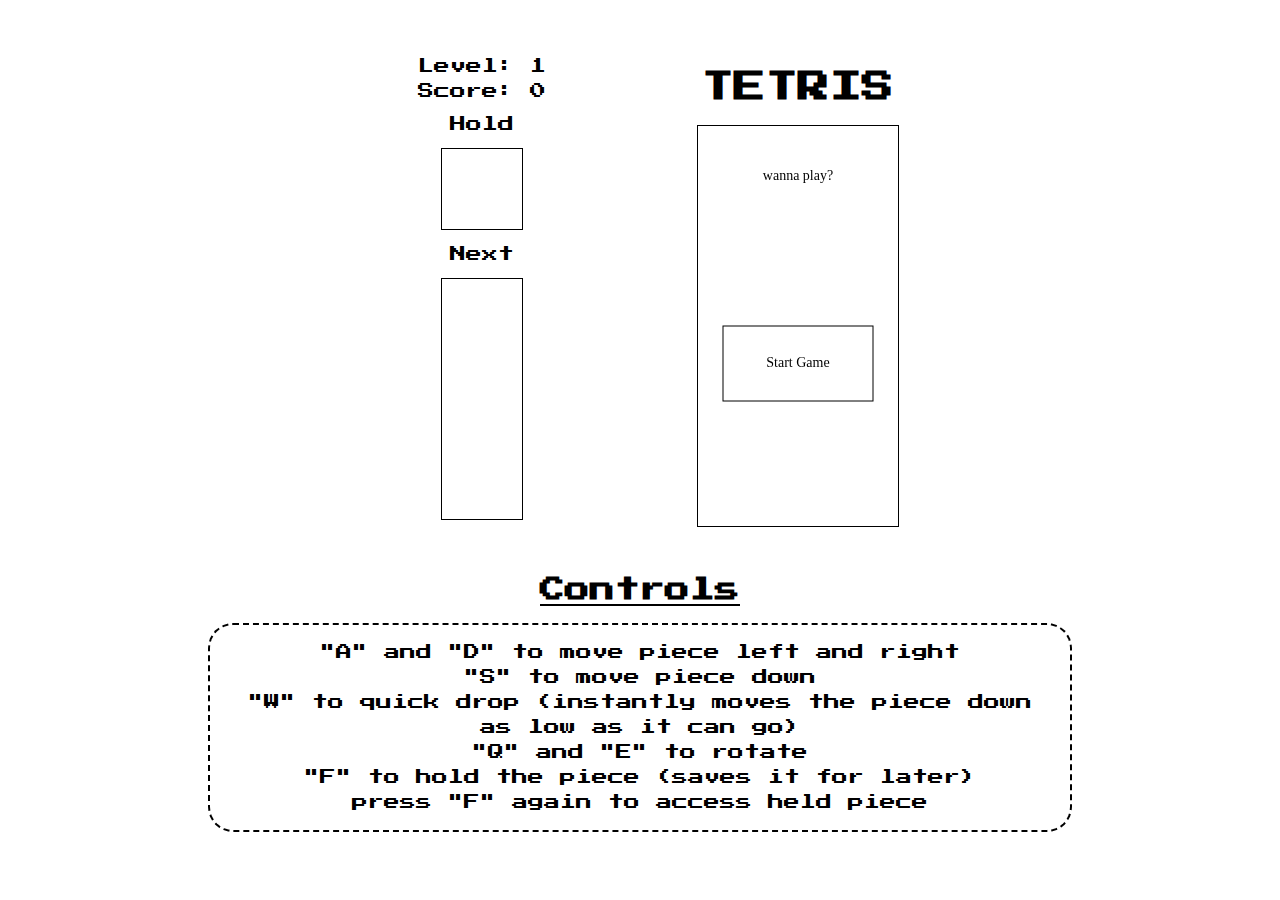
<file: Tetris/index.html>
<!DOCTYPE html>
<html>

<head>
    <meta charset="utf-8">
    <meta name="viewport" content="width=device-width">
    <title>Tetris</title>
    <link rel="preload" href="fonts/Press_Start_2P/PressStart2P.ttf" as="font">
    <link href="style.css" rel="stylesheet" type="text/css" />
</head>

<body>
    <!-- game ui can be split into 2 columns -->
    <div class="columns">
        <!-- left column which contains information such as the score, level, and pieces that are going to come next -->
        <div class="leftColumn">
            <div class="playerStats">
                <p id="scoreText">Score: <span id="scoreTextNumber">0</span></p>
                <p id="levelText">Level: <span id="levelTextNumber">1</span></p>
            </div>

            <p>Hold</p>
            <canvas id="holdingPieceCanvas"></canvas>
            <p>Next</p>
            <canvas id="nextPiecesCanvas"></canvas>

        </div>
        <!-- right column which contains the actual game and title -->
        <div class="rightColumn">
            <h1>TETRIS</h1>
            <!-- game canvas -->
            <canvas id="canvas"></canvas>
        </div>
    </div>

    <!-- Header and paragraph for the controls of the game -->
    <h2 class="controlsHeader">Controls</h2>
    <p class="controls">
        "A" and "D" to move piece left and right <br>
        "S" to move piece down <br>
        "W" to quick drop (instantly moves the piece down as low as it can go) <br>
        "Q" and "E" to rotate <br>
        "F" to hold the piece (saves it for later) <br>
        press "F" again to access held piece
    </p>
    <!-- load libraries -->
    <script src="libs/colors.js"></script>
    <script src="libs/transforms.js"></script>
    <script src="libs/ui.js"></script>
    <!-- Load scripts -->
    <script src="input.js"></script>
    <script src="time.js"></script>
    <script src="constants.js"></script>
    <script src="gameUi.js"></script>
    <script src="script.js"></script>
    <script src="animations.js"></script>

</body>

</html>
</file>
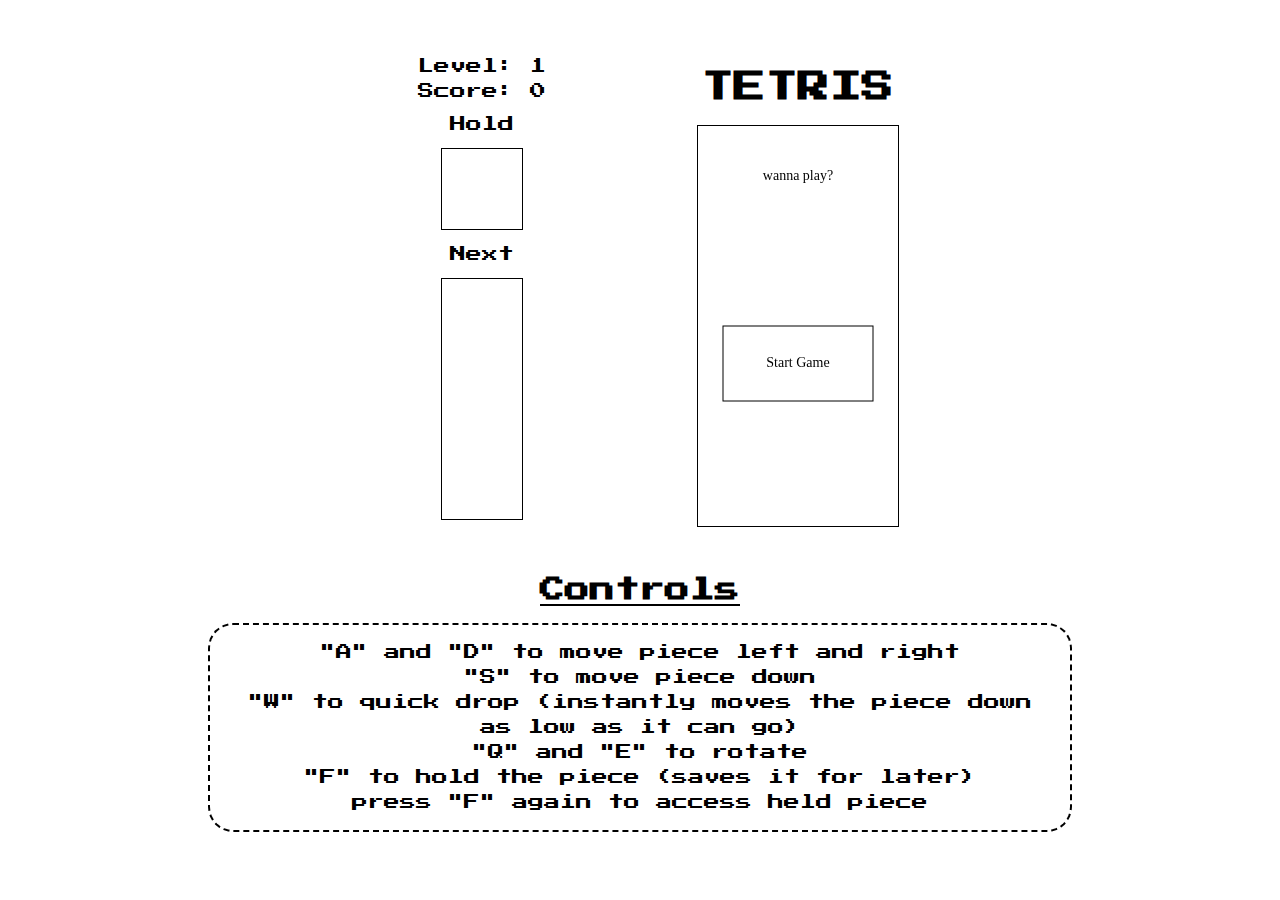
<file: Tetris/Tetris/index.html>
<!DOCTYPE html>
<html>

<head>
    <meta charset="utf-8">
    <meta name="viewport" content="width=device-width">
    <title>Tetris</title>
    <!-- Preload the custom font -->
    <link rel="preload" href="fonts/Press_Start_2P/PressStart2P.ttf" as="font">
    <link href="style.css" rel="stylesheet" type="text/css" />
</head>

<body>
    <!-- game ui can be split into 2 columns -->
    <div class="columns">
        <!-- left column which contains information such as the score, level, and pieces that are going to come next -->
        <div class="leftColumn">
            <div class="playerStats">
                <p id="scoreText">Score: <span id="scoreTextNumber">0</span></p>
                <p id="levelText">Level: <span id="levelTextNumber">1</span></p>
            </div>

            <p>Hold</p>
            <canvas id="holdingPieceCanvas"></canvas>
            <p>Next</p>
            <canvas id="nextPiecesCanvas"></canvas>

        </div>
        <!-- right column which contains the actual game and title -->
        <div class="rightColumn">
            <h1>TETRIS</h1>
            <!-- game canvas -->
            <canvas id="canvas"></canvas>
        </div>
    </div>

    <!-- Header and paragraph for the controls of the game -->
    <h2 class="controlsHeader">Controls</h2>
    <p class="controls">
        "A" and "D" to move piece left and right <br>
        "S" to move piece down <br>
        "W" to quick drop (instantly moves the piece down as low as it can go) <br>
        "Q" and "E" to rotate <br>
        "F" to hold the piece (saves it for later) <br>
        press "F" again to access held piece
    </p>
    <!-- load libraries -->
    <script src="libs/colors.js"></script>
    <script src="libs/transforms.js"></script>
    <script src="libs/ui.js"></script>
    <!-- Load scripts -->
    <script src="input.js"></script>
    <script src="time.js"></script>
    <script src="constants.js"></script>
    <script src="gameUi.js"></script>
    <script src="script.js"></script>
    <script src="animations.js"></script>

</body>

</html>
</file>
<file: Tetris/style.css>
/* Use font-face to load custom font */
@font-face {
    font-family: "PressStart2P";
    src: url("fonts/Press_Start_2P/PressStart2P.ttf");
}

body {
    text-align: center;
    font-family: 'PressStart2P';
}

canvas {
    border: 1px solid black;
}

/* The div that contains the level and score text */
.playerStats {
    font-size: 16px;
    white-space: nowrap;
    /* The position of the elements inside it should be relative to the position of this */
    position: relative;
    height: 50px;
    width: 100px;
    margin: auto;
}

#levelText {
    /* The position should be absolute so it doesn't push other elements when the animation plays */
    position: absolute;
    top: 0%;
    left: 50%;
    /* Move the element -50% on the x and -50% on the y so the position is calculated from the center */
    transform: translate(-50%, -50%);
}

#scoreText {
    /* The position should be absolute so it doesn't push other elements when the animation plays */
    position: absolute;
    top: 50%;
    left: 50%;
    /* Move the element -50% on the x and -50% on the y so the position is calculated from the center */
    transform: translate(-50%, -50%);
}

.columns {
    /* flex makes elements take up as much space as they can */
    /* This gives the page a 2 column layout  */
    display: flex;
    width: 50%;
    margin: 50px auto;
}

.leftColumn {
    /* Make the left column take up 50% of the space */
    flex: 50%;
}

.rightColumn {
    /* Make the right column take up 50% of the space */
    flex: 50%;
}

/* The header on the paragraph that describes the controls */
.controlsHeader {
    font-size: 25px;
    text-decoration: underline;
}
/* Paragraph that describes the controls */
.controls {
    margin: 15px 200px;
    padding: 15px 25px;
    line-height: 25px;
    border: 2px dashed black;
    border-radius: 25px;
}
</file>
<file: Tetris/Tetris/style.css>
/* Use font-face to load custom font */
@font-face {
    font-family: "PressStart2P";
    src: url("fonts/Press_Start_2P/PressStart2P.ttf");
}

body {
    text-align: center;
    font-family: 'PressStart2P';
}

canvas {
    border: 1px solid black;
}

/* The div that contains the level and score text */
.playerStats {
    font-size: 16px;
    white-space: nowrap;
    /* The position of the elements inside it should be relative to the position of this */
    position: relative;
    height: 50px;
    width: 100px;
    margin: auto;
}

#levelText {
    /* The position should be absolute so it doesn't push other elements when the animation plays */
    position: absolute;
    top: 0%;
    left: 50%;
    /* Move the element -50% on the x and -50% on the y so the position is calculated from the center */
    transform: translate(-50%, -50%);
}

#scoreText {
    /* The position should be absolute so it doesn't push other elements when the animation plays */
    position: absolute;
    top: 50%;
    left: 50%;
    /* Move the element -50% on the x and -50% on the y so the position is calculated from the center */
    transform: translate(-50%, -50%);
}

.columns {
    /* flex makes elements take up as much space as they can */
    /* This gives the page a 2 column layout  */
    display: flex;
    width: 50%;
    margin: 50px auto;
}

.leftColumn {
    /* Make the left column take up 50% of the space */
    flex: 50%;
}

.rightColumn {
    /* Make the right column take up 50% of the space */
    flex: 50%;
}

/* The header on the paragraph that describes the controls */
.controlsHeader {
    font-size: 25px;
    text-decoration: underline;
}
/* Paragraph that describes the controls */
.controls {
    margin: 15px 200px;
    padding: 15px 25px;
    line-height: 25px;
    border: 2px dashed black;
    border-radius: 25px;
}
</file>
